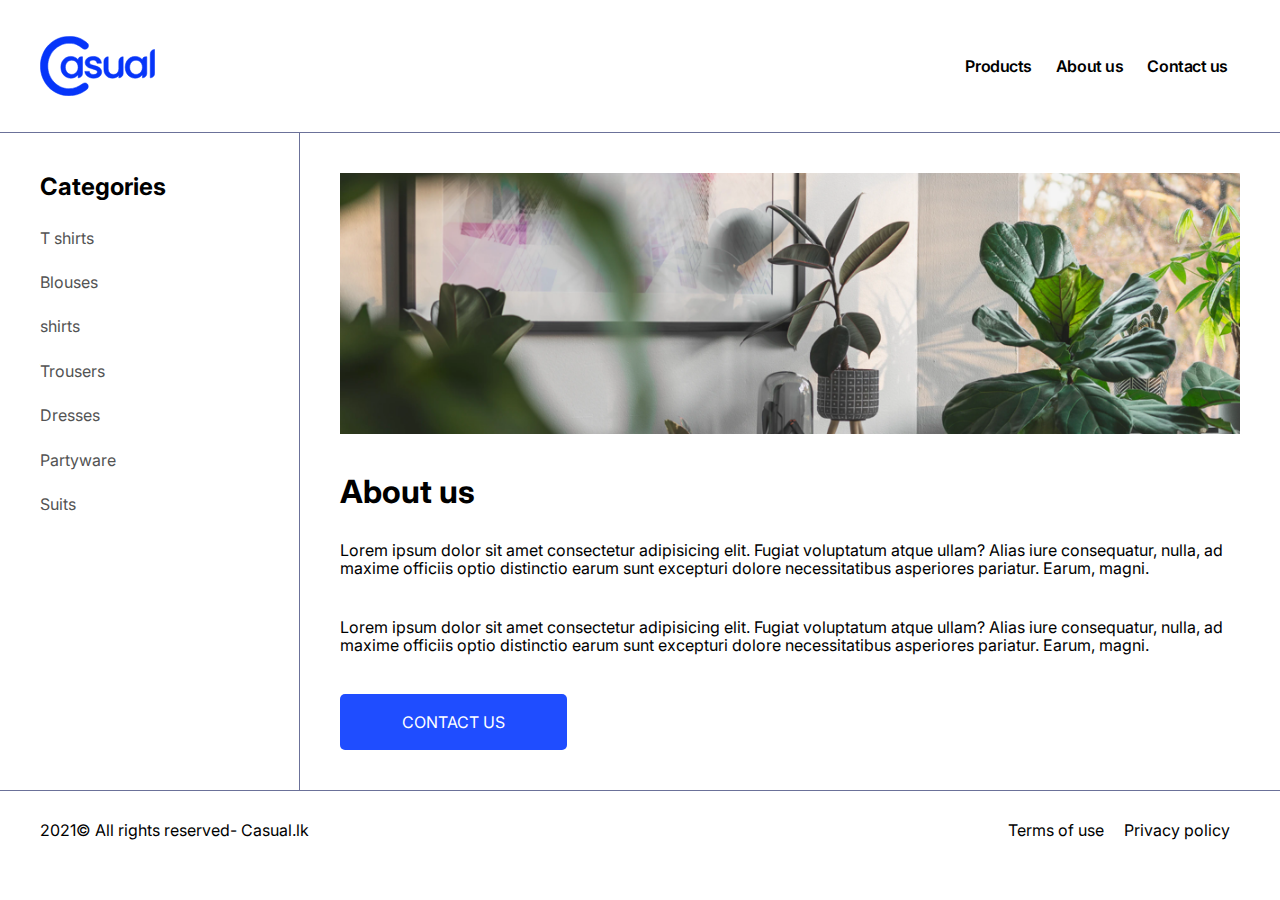
<file: about-us.html>
<html lang="en">

<head>
  <meta charset="UTF-8" />
  <meta http-equiv="X-UA-Compatible" content="IE=edge" />
  <meta name="viewport" content="width=device-width, initial-scale=1.0" />
  <title>Casual.lk</title>

  <link rel="preconnect" href="https://fonts.gstatic.com" />
  <link href="https://fonts.googleapis.com/css2?family=Inter:wght@400;600;700&display=swap" rel="stylesheet" />

  <link rel="stylesheet" href="normalize.css" />
  <link rel="stylesheet" href="styles.css" />
</head>

<body>
  <!-- header -->
  <header class="header">
    <!-- logo -->
    <div class="logo">
      <a href="index.html"> 
        <img src="/assets/images/logo-blue-vector.svg" />
      </a>
    </div>

    <!-- navigation -->
    <ul class="navigation">
      <li>
        <a href="products.html">Products</a>
      </li>
      <li>
        <a href="about-us.html">About us</a>
      </li>
      <li>
        <a href="contact-us.html">Contact us</a>
      </li>
    </ul>
  </header>

  <!-- wrapper -->
  <div class="wrapper">
    <!-- sidebar -->
    <aside class="sidebar">
      <h2 class="sidebar-heading">Categories</h2>

      <ul class="sidebar-navigation">
        <li><a href="t-shirts.html">T shirts</a></li>
          <li><a href="blouses.html">Blouses</a></li>
          <li><a href="shirts.html">shirts</a></li>
          <li><a href="trousers.html">Trousers</a></li>
          <li><a href="dresses.html">Dresses</a></li>
          <li><a href="partywear.html">Partyware</a></li>
          <li><a href="suits.html">Suits</a></li>
      </ul>
    </aside>

    <!-- page content -->
    <div class="page-content">
      <!-- banner -->
      <div class="banner">
        <img src="assets/images/banner.png" />
      </div>

      <!-- article -->
      <article class="article">
        <h1 class="article-heading"> About us</h1>

        <p class="article-paragraph"> Lorem ipsum dolor sit amet consectetur adipisicing elit. Fugiat voluptatum atque
          ullam? Alias iure consequatur, nulla, ad maxime officiis optio distinctio earum sunt excepturi dolore
          necessitatibus asperiores pariatur. Earum, magni.</p>

        <p class="article-paragraph"> Lorem ipsum dolor sit amet consectetur adipisicing elit. Fugiat voluptatum atque
          ullam? Alias iure consequatur, nulla, ad maxime officiis optio distinctio earum sunt excepturi dolore
          necessitatibus asperiores pariatur. Earum, magni.</p>

        <a href="contact-us.html">Contact us</a>
      </article>
    </div>
  </div>

  <!-- footer -->
  <footer class="footer">
    <!-- copyright -->
    <span class="copy-rights">
      2021&copy; All rights reserved- Casual.lk
    </span>

    <!-- footer navigation -->
    <ul class="footer-navigation">
      <li>
        <a href="">Terms of use</a>
      </li>
      <li>
        <a href="">Privacy policy</a>
      </li>
    </ul>
  </footer>
</body>
</html>
</file>
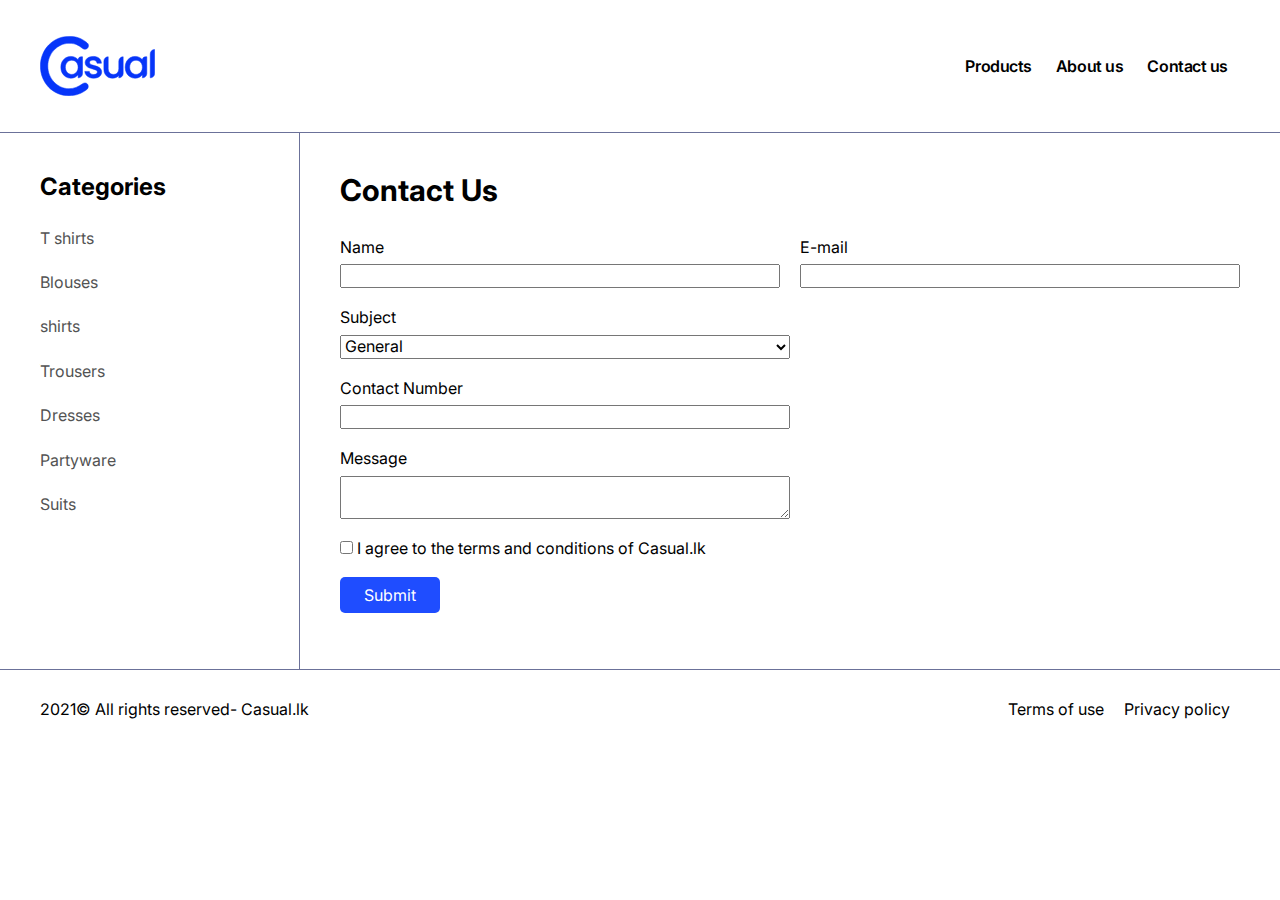
<file: contact-us.html>
<html lang="en">
  <head>
    <meta charset="UTF-8" />
    <meta http-equiv="X-UA-Compatible" content="IE=edge" />
    <meta name="viewport" content="width=device-width, initial-scale=1.0" />
    <title>Casual.lk</title>

    <link rel="preconnect" href="https://fonts.gstatic.com" />
    <link
      href="https://fonts.googleapis.com/css2?family=Inter:wght@400;600;700&display=swap"
      rel="stylesheet"
    />

    <link rel="stylesheet" href="normalize.css" />
    <link rel="stylesheet" href="styles.css" />
  </head>

  <body>
    <!-- header -->
    <header class="header">
      <!-- logo -->
      <div class="logo">
        <a href="index.html"> 
          <img src="/assets/images/logo-blue-vector.svg" />
        </a>
      </div>

      <!-- navigation -->
      <ul class="navigation">
        <li>
          <a href="products.html">Products</a>
        </li>
        <li>
          <a href="about-us.html">About us</a>
        </li>
        <li>
          <a href="contact-us.html">Contact us</a>
        </li>
      </ul>
    </header>

    <!-- wrapper -->
    <div class="wrapper">
      <!-- sidebar -->
      <aside class="sidebar">
        <h2 class="sidebar-heading">Categories</h2>

        <ul class="sidebar-navigation">
          <li><a href="t-shirts.html">T shirts</a></li>
          <li><a href="blouses.html">Blouses</a></li>
          <li><a href="shirts.html">shirts</a></li>
          <li><a href="trousers.html">Trousers</a></li>
          <li><a href="dresses.html">Dresses</a></li>
          <li><a href="partywear.html">Partyware</a></li>
          <li><a href="suits.html">Suits</a></li>
        </ul>
      </aside>

      <!-- page content -->
      <div class="page-content">
        <h1 class="contact-us-heading">Contact Us</h1>
        <div class="contact-form">
          <form>
            <!-- row -->
            <div class="row">
              <!-- column -->
              <div class="col">
                <div class="input-group">
                  <label class="name-label" for="name_field">Name</label>
                  <input class="name form-control" type="text" id="name_field" />
                </div>
              </div>
              <!-- column -->
              <div class="col">
                <div class="input-group">
                  <label class="email-label" for="email_field">E-mail</label>
                  <input class="email form-control" type="email" id="email_field" />
                </div>
              </div>
            </div>
            <!-- row -->

          
            <!-- row -->
            <div class="row">
              <!-- column -->
              <div class="col">
                <div class="input-group">
                  <label for="subject_field">Subject</label>
                  <select class="Subject form-control" id="subject_field">
                    <option>General</option>
                    <option>Suggestion</option>
                    <option>Request</option>
                  </select>
                </div>
              </div>
              <!-- /column -->
            </div>
            <!-- /row -->

            <!-- row -->
            <div class="row">
              <!-- column -->
              <div class="col">
                <div class="input-group">
                  <label for="telephone_field">Contact Number</label>
                  <input
                    class="contact-number form-control"
                    type="tel"
                    id="telephone_field"
                  />
                </div>
              </div>
            </div>
            <!-- /row -->

            <!-- row -->
            <div class="row">
              <div class="col">
                <div class="input-group">
                  <label for="message_field">Message</label>
                  <textarea
                    class="message form-control"
                    placeholder="Type your message here"
                    id="message_field"
                  >
                  </textarea>
                </div>
              </div>
            </div>
            <!-- /row -->

            <div class="row">
              <div class="col">
                <div class="input-group agree-button-div">
                  <input
                    class="agree-button"
                    type="checkbox"
                    id="agree_button_field"
                  />
                  <label for="agree_button_field" class="agree-button-field"
                    >I agree to the terms and conditions of Casual.lk</label
                  >
                </div>
              </div>
            </div>
            <!-- /row -->

            <div>
              <a class="submit-button" href="">Submit</a>
            </div>
          </form>
        </div>
      </div>
    </div>

    <!-- footer -->
    <footer class="footer">
      <!-- copyright -->
      <span class="copy-rights">
        2021&copy; All rights reserved- Casual.lk
      </span>

      <!-- footer navigation -->
      <ul class="footer-navigation">
        <li>
          <a href="">Terms of use</a>
        </li>
        <li>
          <a href="">Privacy policy</a>
        </li>
      </ul>
    </footer>
  </body>
</html>
</file>
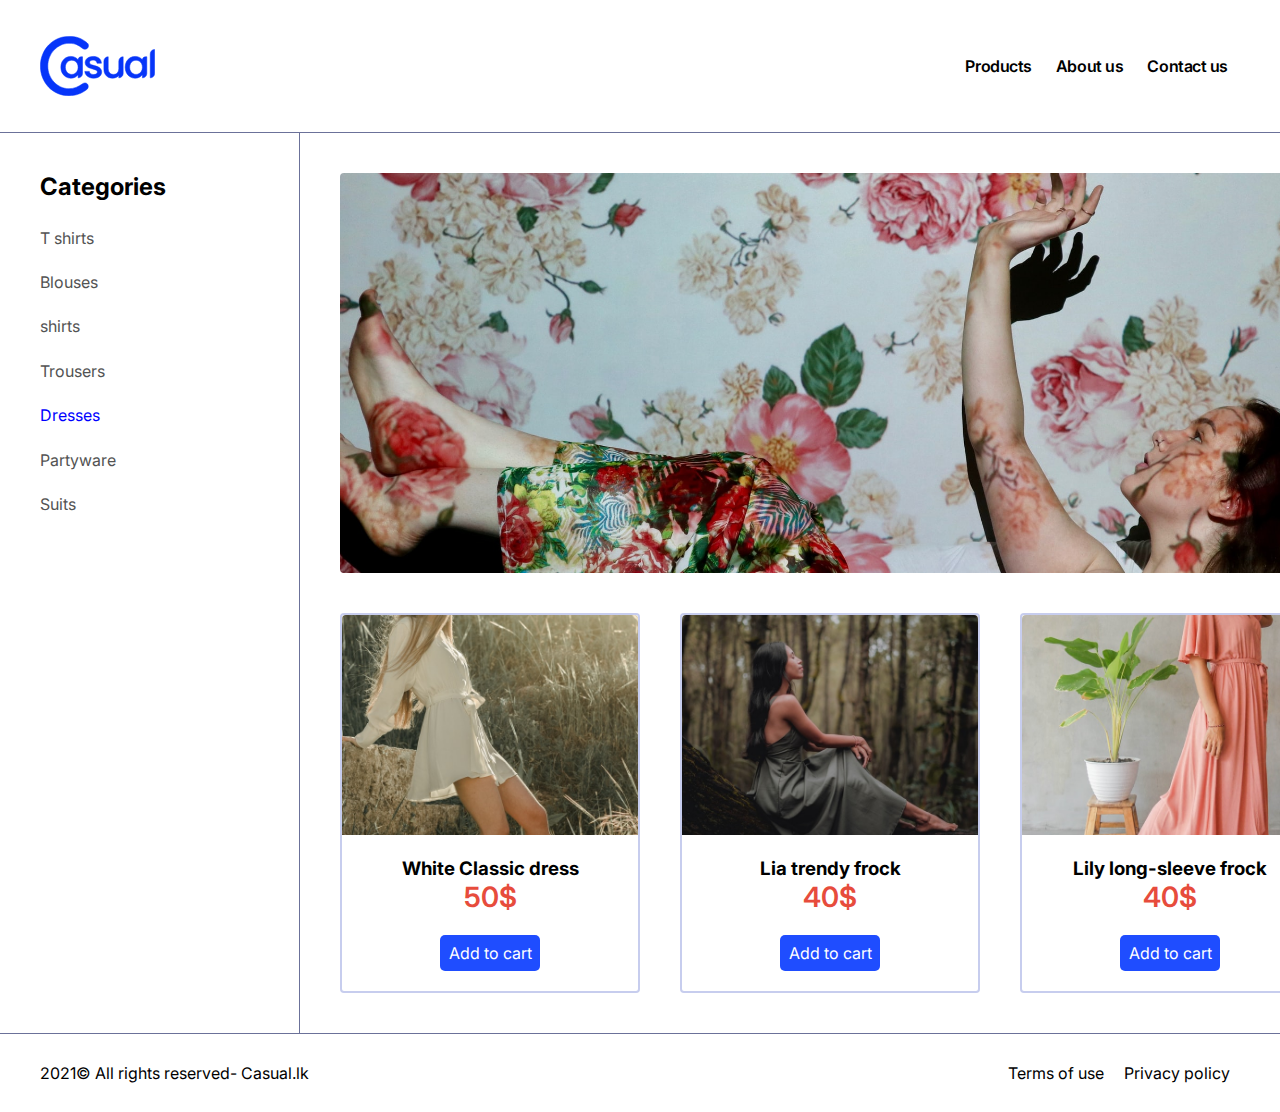
<file: dresses.html>
<html lang="en">
  <head>
    <meta charset="UTF-8" />
    <meta http-equiv="X-UA-Compatible" content="IE=edge" />
    <meta name="viewport" content="width=device-width, initial-scale=1.0" />
    <title>Casual.lk</title>

    <link rel="preconnect" href="https://fonts.gstatic.com" />
    <link
      href="https://fonts.googleapis.com/css2?family=Inter:wght@400;600;700&display=swap"
      rel="stylesheet"
    />

    <link rel="stylesheet" href="normalize.css" />
    <link rel="stylesheet" href="styles.css" />
  </head>

  <body>
    <!-- header -->
    <header class="header">
      <!-- logo -->
      <div class="logo">
        <a href="index.html"> 
          <img src="/assets/images/logo-blue-vector.svg" />
        </a>
      </div>

      <!-- navigation -->
      <ul class="navigation">
        <li>
          <a href="products.html">Products</a>
        </li>
        <li>
          <a href="about-us.html">About us</a>
        </li>
        <li>
          <a href="contact-us.html">Contact us</a>
        </li>
      </ul>
    </header>

    <!-- wrapper -->
    <div class="wrapper">
      <!-- sidebar -->
      <aside class="sidebar">
        <h2 class="sidebar-heading">Categories</h2>

        <ul class="sidebar-navigation">
          <li><a href="t-shirts.html">T shirts</a></li>
          <li><a href="blouses.html">Blouses</a></li>
          <li><a href="shirts.html">shirts</a></li>
          <li><a href="trousers.html">Trousers</a></li>
          <li><a href="dresses.html" class="active">Dresses</a></li>
          <li><a href="partywear.html">Partyware</a></li>
          <li><a href="suits.html">Suits</a></li>
        </ul>
      </aside>

      <!-- page content -->
      <div class="page-content">
        <!-- article -->
        <div class="product-article">
          <img src="/assets/images/banner2.jpg" />
        </div>

        <div class="clothing-list">
          <ul class="clothes">
            <li>
              <!-- single cloth -->
              <div class="single-cloth">
                <div class="clothing-thumbnail">
                  <a href="">
                    <img src="/assets/images/clothes/dress1.jpg" />
                  </a>
                </div>

                <div class="clothing-meta">
                  <h3 class="clothing-meta-topic">White Classic dress</h3>
                  <label class="product-price">50$</label>
                  <a class="product-link primary-button" href=""> Add to cart </a>
                </div>
              </div>
            </li>

            <li>
              <!-- single cloth -->
              <div class="single-cloth">
                <div class="clothing-thumbnail">
                  <a href="">
                    <img src="/assets/images/clothes/dress2.jpg" />
                  </a>
                </div>

                <div class="clothing-meta">
                  <h3 class="clothing-meta-topic">Lia trendy frock</h3>
                  <label class="product-price">40$</label>
                  <a class="product-link primary-button" href=""> Add to cart </a>
                </div>
              </div>
            </li>

            <li>
              <!-- single cloth -->
              <div class="single-cloth">
                <div class="clothing-thumbnail">
                  <a href="">
                    <img src="/assets/images/clothes/dress3.jpg" />
                  </a>
                </div>

                <div class="clothing-meta">
                  <h3 class="clothing-meta-topic">Lily long-sleeve frock</h3>
                  <label class="product-price">40$</label>
                  <a class="product-link primary-button" href=""> Add to cart </a>
                </div>
              </div>
            </li>
          </ul>
        </div>
      </div>
    </div>

    <!-- footer -->
    <footer class="footer">
      <!-- copyright -->
      <span class="copy-rights">
        2021&copy; All rights reserved- Casual.lk
      </span>

      <!-- footer navigation -->
      <ul class="footer-navigation">
        <li>
          <a href="">Terms of use</a>
        </li>
        <li>
          <a href="">Privacy policy</a>
        </li>
      </ul>
    </footer>
  </body>
</html>
</file>
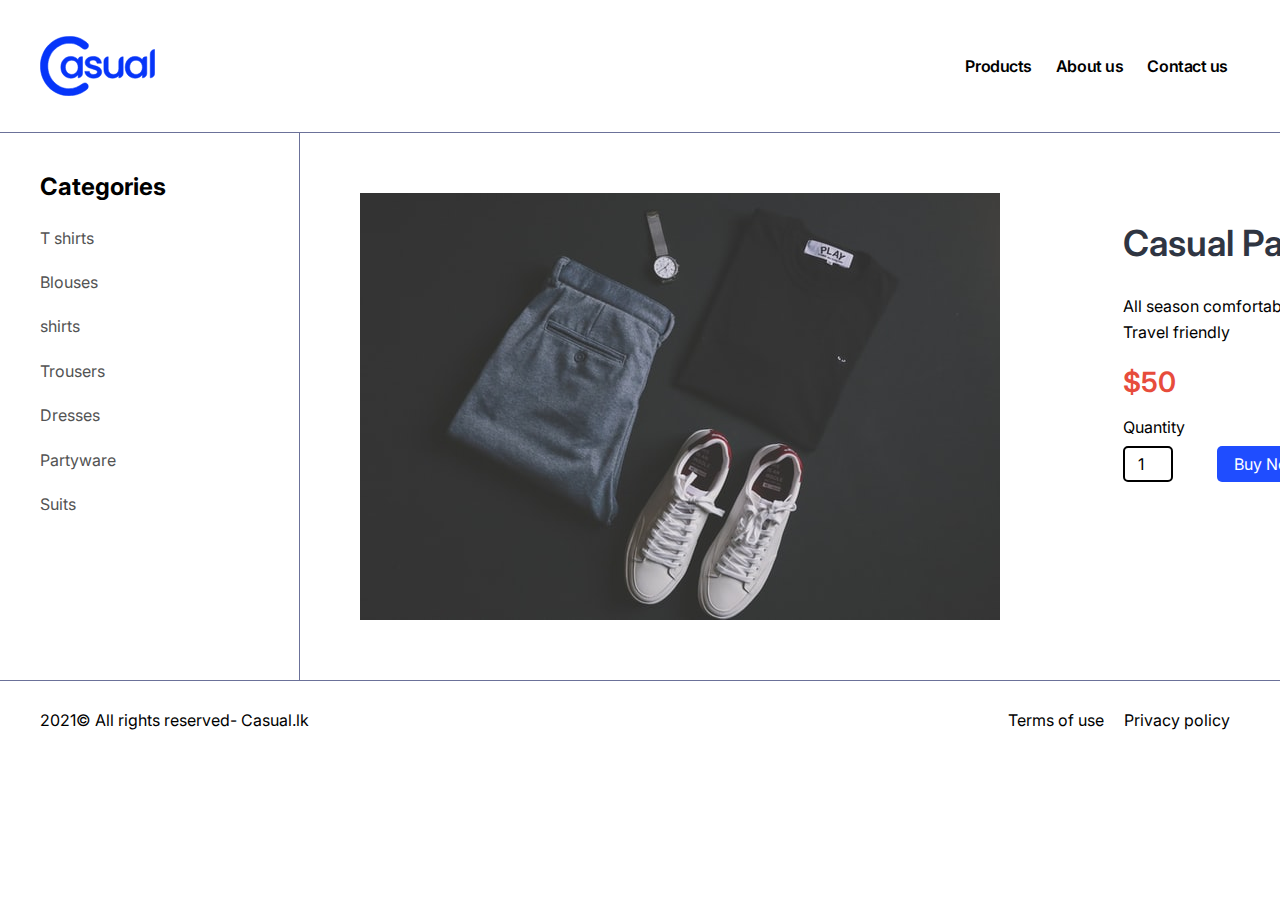
<file: product-details.html>
<html lang="en">

<head>
  <meta charset="UTF-8" />
  <meta http-equiv="X-UA-Compatible" content="IE=edge" />
  <meta name="viewport" content="width=device-width, initial-scale=1.0" />
  <title>Casual.lk</title>

  <link rel="preconnect" href="https://fonts.gstatic.com" />
  <link href="https://fonts.googleapis.com/css2?family=Inter:wght@400;600;700&display=swap" rel="stylesheet" />

  <link rel="stylesheet" href="normalize.css" />
  <link rel="stylesheet" href="styles.css" />
</head>

<body>
  <!-- header -->
  <header class="header">
    <!-- logo -->
    <div class="logo">
      <a href="index.html"> 
        <img src="/assets/images/logo-blue-vector.svg" />
      </a>
    </div>

    <!-- navigation -->
    <ul class="navigation">
      <li>
        <a href="products.html">Products</a>
      </li>
      <li>
        <a href="about-us.html">About us</a>
      </li>
      <li>
        <a href="contact-us.html">Contact us</a>
      </li>
    </ul>
  </header>

  <!-- wrapper -->
  <div class="wrapper">
    <!-- sidebar -->
    <aside class="sidebar">
      <h2 class="sidebar-heading">Categories</h2>

      <ul class="sidebar-navigation">
        <li><a href="t-shirts.html">T shirts</a></li>
        <li><a href="blouses.html">Blouses</a></li>
        <li><a href="shirts.html">shirts</a></li>
        <li><a href="trousers.html">Trousers</a></li>
        <li><a href="dresses.html">Dresses</a></li>
        <li><a href="partywear.html">Partyware</a></li>
        <li><a href="suits.html">Suits</a></li>
      </ul>
    </aside>

    <!-- page content -->
    <div class="page-content">
     <!-- product details -->
     <div class="product-details">
       <!-- product-detail-thumbnail -->
        <div class="product-thumbnail">
          <img src="/assets/images/products/mnz-ToLMORRb97Q-unsplash.jpg"
          />
        </div>

        <!-- product detail content -->
        <div class="product-detail-content">
          <h2 class="product-details-heading">Casual Pack</h2>

          <p class="product-details-paragraph">
            All season comfortable pack.<br> Travel friendly
          </p>
          
          <label class="product-price">$50
          </label>

          <label class="quantity-label">Quantity
          </label>

          <div class="product-details-meta">

            <form>
              <input class="quantity" type="number" placeholder="Qty" value="1" />
            </form>
            <a class="product-link secondary-button" href=""> Buy Now </a>
          </div>
        </div>
     </div> <!-- /product details -->
     
    </div> <!-- /page content -->
  </div> <!-- /wrapper -->

  <!-- footer -->
  <footer class="footer">
    <!-- copyright -->
    <span class="copy-rights">
      2021&copy; All rights reserved- Casual.lk
    </span>

    <!-- footer navigation -->
    <ul class="footer-navigation">
      <li>
        <a href="">Terms of use</a>
      </li>
      <li>
        <a href="">Privacy policy</a>
      </li>
    </ul>
  </footer>
</body>
</html>
</file>
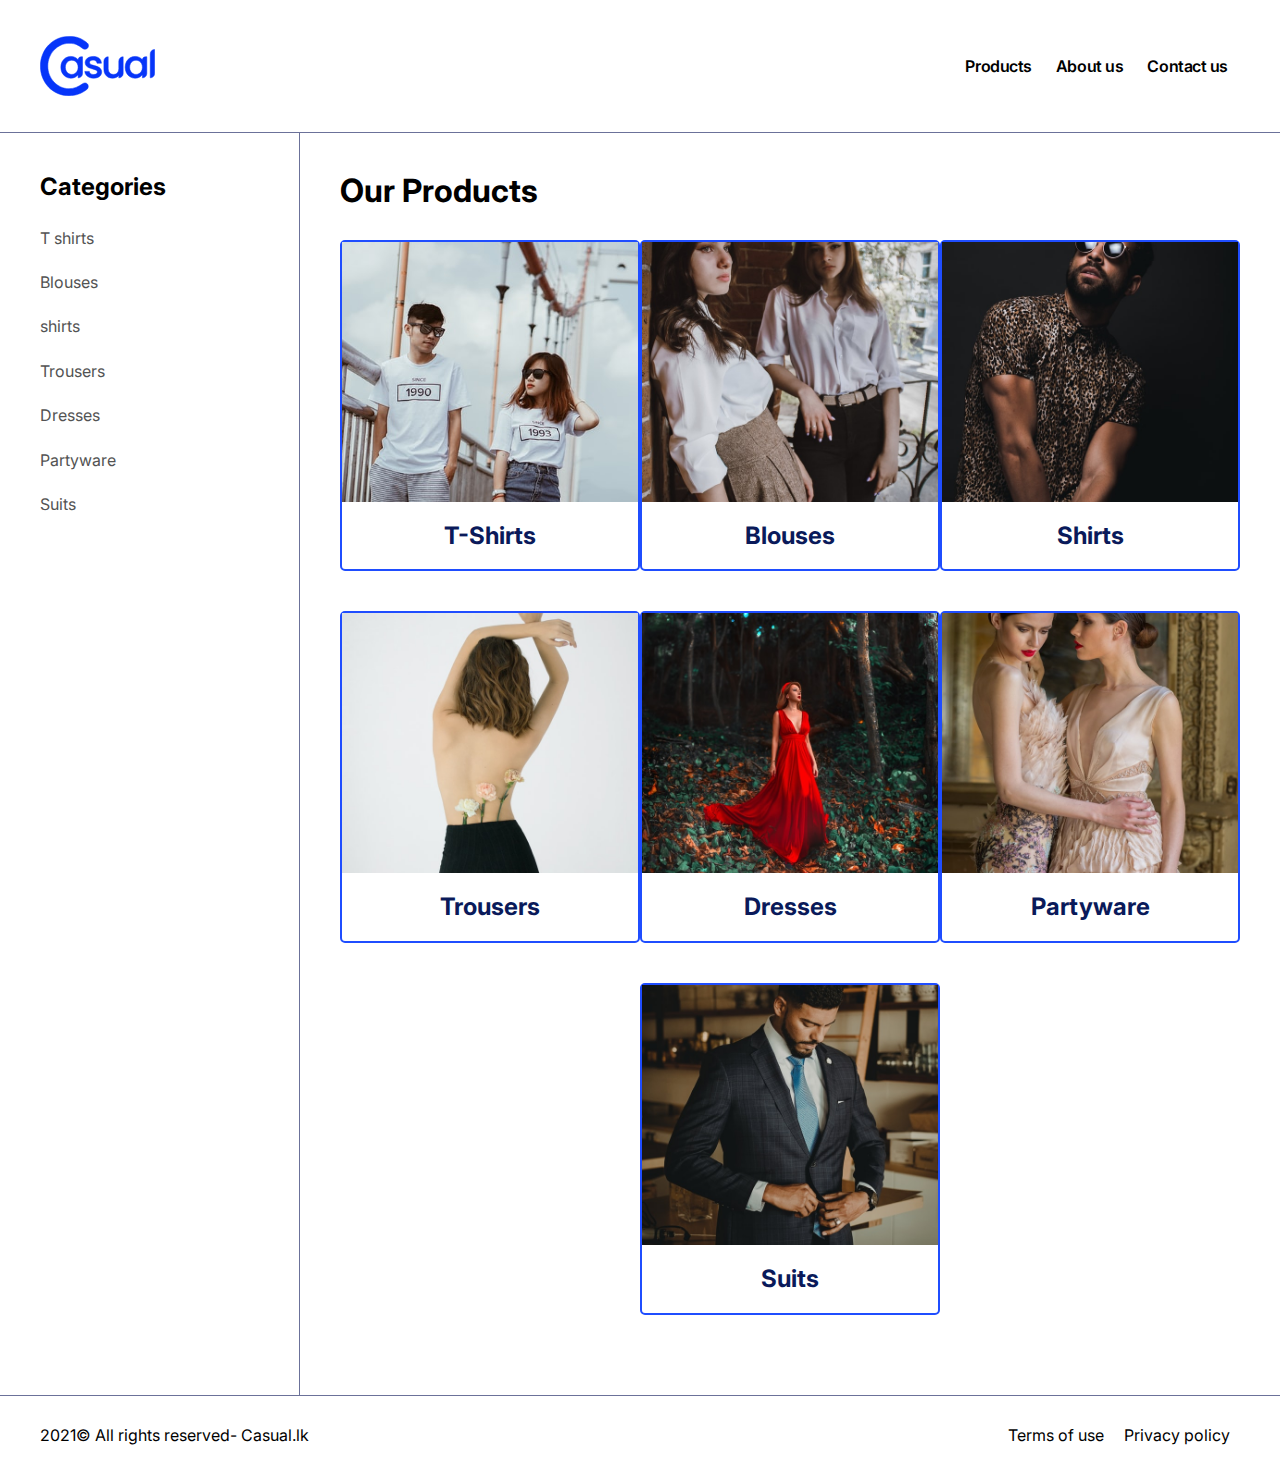
<file: products.html>
<html lang="en">
  <head>
    <meta charset="UTF-8" />
    <meta http-equiv="X-UA-Compatible" content="IE=edge" />
    <meta name="viewport" content="width=device-width, initial-scale=1.0" />
    <title>Casual.lk</title>

    <link rel="preconnect" href="https://fonts.gstatic.com" />
    <link
      href="https://fonts.googleapis.com/css2?family=Inter:wght@400;600;700&display=swap"
      rel="stylesheet"
    />

    <link rel="stylesheet" href="normalize.css" />
    <link rel="stylesheet" href="styles.css" />
  </head>

  <body>
    <!-- header -->
    <header class="header">
      <!-- logo -->
      <div class="logo">
        <a href="index.html"> 
          <img src="/assets/images/logo-blue-vector.svg" />
        </a>
      </div>

      <!-- navigation -->
      <ul class="navigation">
        <li>
          <a href="products.html">Products</a>
        </li>
        <li>
          <a href="about-us.html">About us</a>
        </li>
        <li>
          <a href="contact-us.html">Contact us</a>
        </li>
      </ul>
    </header>

    <!-- wrapper -->
    <div class="wrapper">
      <!-- sidebar -->
      <aside class="sidebar">
        <h2 class="sidebar-heading">Categories</h2>

        <ul class="sidebar-navigation">
          <li><a href="t-shirts.html">T shirts</a></li>
          <li><a href="blouses.html">Blouses</a></li>
          <li><a href="shirts.html">shirts</a></li>
          <li><a href="trousers.html">Trousers</a></li>
          <li><a href="dresses.html">Dresses</a></li>
          <li><a href="partywear.html">Partyware</a></li>
          <li><a href="suits.html">Suits</a></li>
        </ul>
      </aside>

      <!-- page content -->
      <div class="page-content">
        <!-- products banner -->
        <!-- <div class="products-banner">
          <img src="/assets/images/product- types/fashion.jpg" />
        </div> -->

        <!-- categories -->
        <div class="categories">
          <h1 class="category-page-heading">Our Products</h1>
          <ul class="product-categories">
            <li>
              <!-- single category -->
              <div class="single-category">
                <div class="single-category-content">

                  <a href="t-shirts.html" class="category-button">
                    <div class="category-thumbnail">
                      <img src="/assets/images/product- types/tshirts.jpg" />
                    </div>

                    <h2 class="category-name">T-Shirts</h2>
                  </a>
                </div>
              </div>
            </li>

            <li>
              <!-- single category -->
              <div class="single-category">
                <div class="single-category-content">

                  <a href="blouses.html" class="category-button">
                    <div class="category-thumbnail">
                      <img src="/assets/images/product- types/blouses.jpg" />
                    </div>
                    
                    <h2 class="category-name">Blouses</h2>
                  </a>
                </div>
              </div>
            </li>

            <li>
              <!-- single category -->
              <div class="single-category">
                <div class="single-category-content">

                  <a href="shirts.html" class="category-button">
                    <div class="category-thumbnail">
                      <img src="/assets/images/product- types/shirts.jpg" />
                    </div>
                    
                    <h2 class="category-name">Shirts</h2>
                  </a>
                </div>
              </div>
            </li>

            <li>
              <!-- single category -->
              <div class="single-category">
                <div class="single-category-content">

                  <a href="trousers.html" class="category-button">
                    <div class="category-thumbnail">
                      <img src="/assets/images/product- types/trousers.jpg" />
                    </div>
                    
                    <h2 class="category-name">Trousers</h2>
                  </a>
                </div>
              </div>
            </li>

            <li>
              <!-- single category -->
              <div class="single-category">
                <div class="single-category-content">

                  <a href="dresses.html" class="category-button">
                    <div class="category-thumbnail">
                      <img src="/assets/images/product- types/dresses.jpg" />
                    </div>
                    
                    <h2 class="category-name">Dresses</h2>
                  </a>
                </div>
              </div>
            </li>

            <li>
              <!-- single category -->
              <div class="single-category">
                <div class="single-category-content">

                  <a href="partywear.html" class="category-button">
                    <div class="category-thumbnail">
                      <img src="/assets/images/product- types/party.jpg" />
                    </div>
                    
                    <h2 class="category-name">Partyware</h2>
                  </a>
                </div>
              </div>
            </li>

            <li>
              <!-- single category -->
              <div class="single-category">
                <div class="single-category-content">

                  <a href="suits.html" class="category-button">
                    <div class="category-thumbnail">
                      <img src="/assets/images/product- types/suits.jpg" />
                    </div>
                    
                    <h2 class="category-name">Suits</h2>
                  </a>
                </div>
              </div>
            </li>
          </ul>
        </div>
      </div>
    </div>

    <!-- footer -->
    <footer class="footer">
      <!-- copyright -->
      <span class="copy-rights">
        2021&copy; All rights reserved- Casual.lk
      </span>

      <!-- footer navigation -->
      <ul class="footer-navigation">
        <li>
          <a href="">Terms of use</a>
        </li>
        <li>
          <a href="">Privacy policy</a>
        </li>
      </ul>
    </footer>
  </body>
</html>
</file>
<file: styles.css>
:root {
  --color-blue: #1f4dff;
}

/*
* body
*/
body {
  font-family: "Inter", sans-serif;
  font-size: 16px;
}

/* 
 * primary button
 */
.primary-button {
  display: inline-flex;
  height: 36px;
  background-color: var(--color-blue);
  color: white;
  width: 100px;
  justify-content: center;
  align-items: center;
  border-radius: 5px;
  text-decoration: none;
}

.primary-button:hover {
  background-color: black;
}

/* 
* header
*/
.header {
  display: flex;
  justify-content: space-between;
  align-items: center;
  padding-bottom: 36px;
  padding-top: 36px;
  padding-left: 40px;
  padding-right: 40px;
  border-bottom: 1px solid #6B7199;
}

.header .navigation {
  display: flex;
}

/* 
 *mobile media query
 */
 @media screen and (max-width:400px) {
  .header .navigation {
    display: none;
  }
}

.header .logo a {
  display: flex;
}

.header .logo a img {
  display: flex;
  height: 60px;
}

.header .navigation li a {
  color: #000;
  font-weight: 600;
  font-size: 16px;
  letter-spacing: -0.44px;
  text-decoration: none;
  padding-right: 12px;
  padding-left: 12px;
}

.header .navigation li a:hover {
  color: #1f4dff;
}

/*
* wrapper
*/
.wrapper {
  display: flex;
  padding-left: 40px;
  padding-right: 40px;
}

.wrapper .sidebar {
  width: 393px;
  padding-top: 40px;
  padding-bottom: 40px;
  border-right: 1px solid #6B7199;
  flex: 0 0 260px;
}

.sidebar-navigation li {
  display: flex;
  flex-direction: column;
  justify-content: space-around;
  margin-bottom: 10px;
}

.wrapper .sidebar .sidebar-navigation li a.active{
  color: blue;
}

/* 
 *mobile media query
 */
 @media screen and (max-width:400px) {
  .wrapper .sidebar {
    display: none;
  }
}

.wrapper .sidebar .sidebar-heading {
  margin-bottom: 20px;
}

.wrapper .sidebar .sidebar-navigation li a {
  display: inline-flex;
  text-decoration: none;
  color: #535353;
  padding-top: 8px;
  padding-bottom: 8px;
}


.wrapper .sidebar .sidebar-navigation li a:hover {
  color: #1f4dff;
}

/*
* page content
*/
.wrapper .page-content {
  display: flex;
  flex-direction: column;
  padding-top: 40px;
  padding-bottom: 40px;
  padding-left: 40px;
  flex: 1;
  width: 100%;
}
/* 
 *mobile media query for page content 
 */
 @media screen and (max-width: 400px) {
   .wrapper .page-content {
     padding-left: 0;
   }
 }

.wrapper .page-content .banner {
  display: flex;
  margin-bottom: 40px;
}

.wrapper .page-content .banner img {
  width: 100%;
}

.wrapper .page-content .article .article-heading {
  margin-bottom: 30px;
}

.wrapper .page-content .article .article-paragraph {
  margin-bottom: 40px;
}

.wrapper .page-content .article a {
  display: inline-flex;
  align-items: center;
  justify-content: center;
  text-decoration: none;
  background-color: #1f4dff;
  border: none;
  color: white;
  text-transform: uppercase;
  width: 227px;
  height: 56px;
  border-radius: 5px;
}

.wrapper .page-content .article a:hover {
  background-color: cornflowerblue;
}

/*
* footer
*/
.footer {
  display: flex;
  padding-top: 30px;
  padding-bottom: 30px;
  padding-left: 40px;
  padding-right: 40px;
  justify-content: space-between;
  border-top: 1px solid #6B7199;
}

.footer .copy-rights {
  align-items: center;
}

.footer .footer-navigation {
  align-items: center;
  display: inline-flex;
}

.footer .footer-navigation li a {
  text-decoration: none;
  color: #000;
  padding-right: 10px;
  padding-left: 10px;
}

.footer .footer-navigation li a:hover {
  color: #1f4dff;
}

/* 
 * product list
 */
.product-list,
.product-cards {
  display: flex;
  flex-wrap: wrap;
}

/* 
 * product cards
 */
.product-list .product-cards {
  display: grid;
  grid-template-columns: 1fr 1fr 1fr 1fr;
  column-gap: 40px;
  row-gap: 40px;
}


/* 
 * product
 */
.product {
  display: flex;
  flex-direction: column;
  border: 2px solid #C7CDEE;
  width: 100%;
  height: 460px;
  border-radius: 4px;
  transition: all 0.25s ease;
}

.product:hover {
  transform: scale(1.05);
}

.product .thumbnail {
  display: flex;
}

.product .thumbnail img {
  width: 100%;
  height: 250px;
  object-fit: cover;
  object-position: center;
  border-radius:4px 4px 0px 0px;
}

.product .product-content {
  display: flex;
  flex-direction: column;
  padding: 20px;
}

.product .product-name {
  margin-bottom: 12px;
}

.product .product-description {
  margin-bottom: 16px;
  line-height: 1.6;
}

.product .product-meta {
  display: flex;
  align-items: center;
  justify-content: space-between;
}

.product .product-meta .product-price {
  font-size: 28px;
  color: #e74c3c;
  font-weight: 600;
}

/* 
 * product details
 */

.product-details {
  width: 1000px;
  display: flex;
  justify-content: space-between;
}

.product-details .product-thumbnail {
  padding-left: 20px;
  padding-top: 20px;
  padding-bottom: 20px;
  padding-right: 20px;
}

.product-details .product-detail-content {
  display: flex;
  flex-direction: column;
}

.product-details-heading {
  margin-top: 50px;
  margin-bottom: 30px;
  font-size: 36px;
  font-weight: 600;
  color: #2f3542;
}

.product-details-paragraph {
  margin-bottom: 20px;
  line-height: 1.6;
}


.product-details-meta {
  display: flex;
  align-items: flex-start;
}

.product-details .product-detail-content .product-details-meta .secondary-button {
  display: flex;
  flex-direction: row;
}

/* 
 *contact us page 
 */
.secondary-button {
  display: inline-flex;
  height: 36px;
  background-color: var(--color-blue);
  color: white;
  width: 100px;
  justify-content: center;
  align-items: center;
  border-radius: 5px;
  text-decoration: none;
  margin-left: 44px;
}

.product-price {
  font-size: 28px;
  color: #e74c3c;
  font-weight: 600;
  margin-bottom: 20px;
}

.quantity-label {
  margin-bottom: 10px;
}

.product-details .product-detail-content .quantity {
  width: 50px;
}

.quantity {
  border: 2px solid black;
  outline: none;
  height: 36px;
  border-radius: 5px;
  text-align: center;
}

.quantity:focus {
  border-color: #1f4dff;
}

.contact-us-heading {
  font-size: 30px;
  margin-bottom: 30px;
}

.row {
  display: flex;
  align-items: flex-start;
}

.row .col {
  width: 50%;
}

.row .col:not(:last-of-type) {
  margin-right: 20px;
}

.input-group {
  display: flex;
  flex-direction: column;
  margin-bottom: 20px;
  width: 100%;
}
.input-group .form-control {
width: 100%;
}

.input-group label {
  margin-bottom: 8px;
}

.agree-button-div {
  display: block;
}

.submit-button {
  display: flex;
  flex-direction: column;
  height: 36px;
  background-color: var(--color-blue);
  color: white;
  width: 100px;
  justify-content: center;
  align-items: center;
  border-radius: 5px;
  text-decoration: none;
}

.submit-button:hover {
  background-color: blue;
}


.categories {
  display: flex;
  flex-direction: column;
}

.category-page-heading {
  margin-bottom: 30px;
}

.categories .product-categories {
 display: flex;
 flex-wrap: wrap;
 justify-content: space-evenly;
}

.single-category{
  border: 2px solid var(--color-blue);
  width: 300px;
  border-radius: 5px;
  margin-bottom: 40px;
  display: flex;
}

.single-category .single-category-content {
  display: flex;
  flex-direction: column;
  width:100%
}

.single-category .category-thumbnail {
  display: flex;
}

.single-category .category-thumbnail img {
  width: 100%;
  height: 260px;
  margin-bottom: 20px;
  object-fit: cover;
  object-position: center;
}

.category-name {
  margin-bottom: 20px;
  text-align: center;
  color: #0a1a5a;
}

.category-button {
  text-decoration: none;
  align-items: center;
}

.product-article img {
  width: 100%;
  height: 400px;
  margin-bottom: 40px;
  object-fit: cover;
  object-position: center;
  border-radius: 4px;
}


/* 
 * single clothing category page
 */

.clothing-list, .clothes {
  display: flex;
  flex-wrap: wrap;
}

.clothes {
  width: 100%;
  display: grid;
  grid-template-columns: 1fr 1fr 1fr 1fr;
  column-gap: 40px;
  row-gap: 40px;
}

/* 
 *mobile media query for page content 
 */
 @media screen and (max-width: 400px) {
  .clothes, .single-cloth {
    display: flex;
    flex-direction: column;
  }
}
.clothes .single-cloth {
  display: flex;
  flex-wrap: wrap;
  justify-content: space-between;
  width: 300px;
  height: 380px;
  border-radius: 4px;
  border: 2px solid #C7CDEE;
  transition: all 0.25s ease;
}

.single-cloth:hover{
  transform: scale(1.05);
}

.clothing-thumbnail {
  display: flex;
  width:100%
}
.clothing-thumbnail a {
  display: flex;
  width:100%
}

.clothing-thumbnail img {
  width: 100%;
  height: 220px;
  object-fit: cover;
  object-position: center;
  border-radius:4px 4px 0px 0px;
}

.clothing-meta {
  width: 300px;
  display: flex;
  flex-direction: column;
  padding: 20px;
  justify-content: space-between;
  align-items: center;
}

.clothing-meta-topic {
  display: flex;
}
</file>
